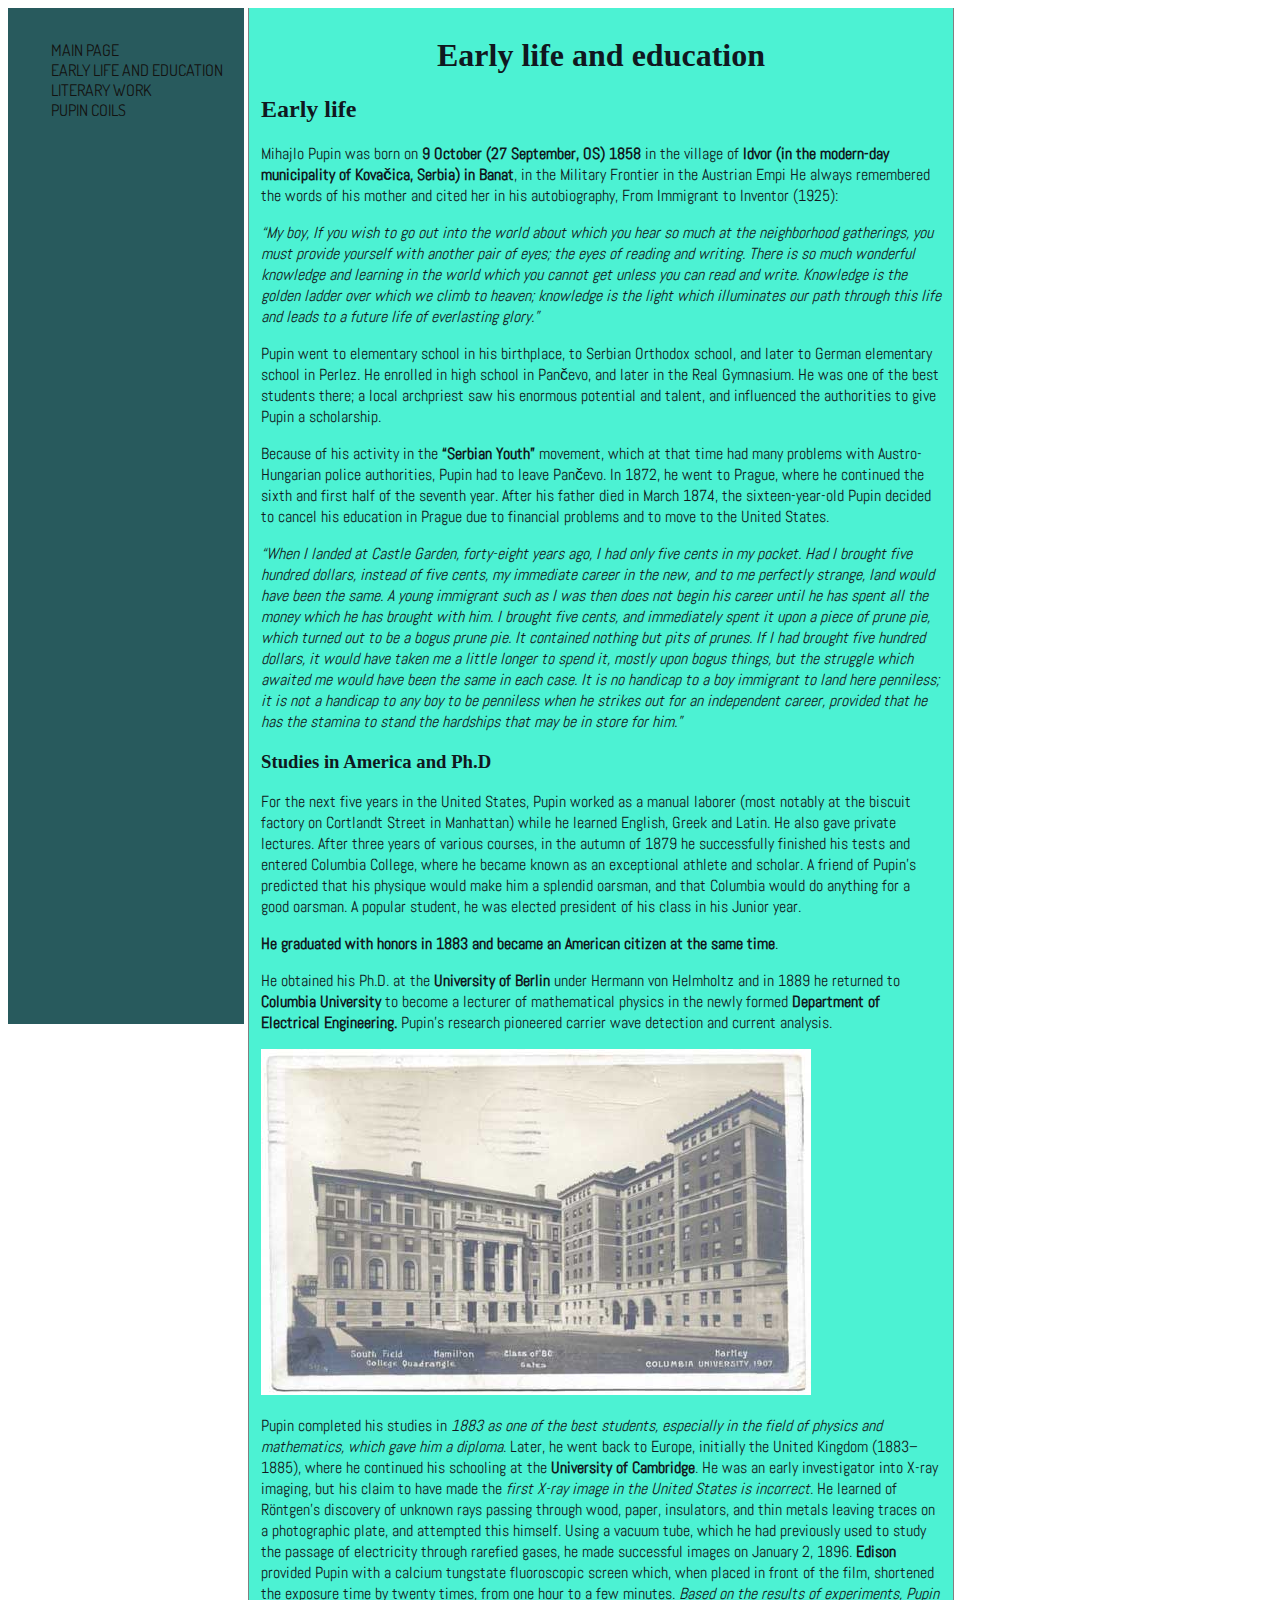
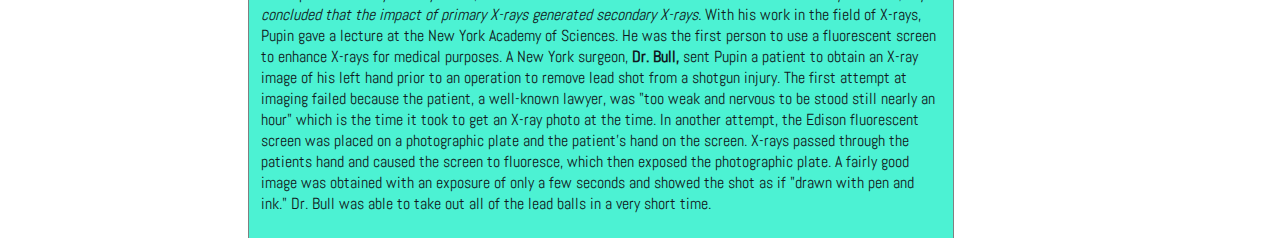
<file: abaut-as/early life and education.html>
<!DOCTYPE html>
<html lang="en" dir="ltr">

  <head>
    <meta charset="utf-8">
    <title>Early life</title>
    <link rel="stylesheet" href="style.css">
    <link href="https://fonts.googleapis.com/css?family=Abel|Dosis:400,600&display=swap" rel="stylesheet">


  </head>

  <body>
    <heading>
    
    </heading>
    <aside>
      <ul>
          <li><a class="link" href="index.html">Main page</a></li>
          <li><a class="link" href="early life and education.html">Early life and education</a></li>
          <li><a class="link" href="literary work.html">Literary work</a></li>
          <li><a class="link" href="pupin coils.html">Pupin coils</a></li>
      </ul>
    </aside>
    <section>

      <h1>Early life and education</h1>



      <h2>Early life</h2>
      <p>Mihajlo Pupin was born on <B>9 October (27 September, OS) 1858</B> in the village of <b>Idvor
           (in the modern-day municipality of Kovačica, Serbia) 
           in Banat</b>, in the Military Frontier in the Austrian Empi
          He always remembered the words of his mother and cited her in his autobiography, 
          From Immigrant to Inventor (1925):</p>
          <p><i>“My boy, If you wish to go out into the world about which you 
              hear so much at the neighborhood gatherings, you must provide yourself with another 
              pair of eyes; the eyes of reading and writing. There is so much wonderful knowledge and 
              learning in the world which you cannot get unless you can read and write. Knowledge is the
               golden ladder over which we climb to heaven; 
              knowledge is the light which illuminates our path through this life and 
              leads to a future life of everlasting glory.”</i></p>
              <p>Pupin went to elementary school in his birthplace, to Serbian Orthodox school,
                   and later to German elementary school in Perlez. He enrolled in high school in Pančevo,
                    and later in the Real Gymnasium. He was one of the best students there; a local archpriest 
                  saw his enormous potential and talent, and influenced the authorities to give Pupin a scholarship.</p>
                  <p>Because of his activity in the <b>“Serbian Youth”</b> movement, 
                      which at that time had many problems with Austro-Hungarian police authorities, 
                      Pupin had to leave Pančevo. In 1872, he went to Prague, where he continued the sixth and 
                      first half of the seventh year. After his father died in March 1874, the sixteen-year-old 
                      Pupin decided to cancel his education in Prague due to financial problems and to move to 
                      the United States.   </p>
                      <p><i>“When I landed at Castle Garden, forty-eight years ago, I had only five cents in my pocket. 
                          Had I brought five hundred dollars, instead of five cents, my immediate career in the new, 
                          and to me perfectly strange, land would have been the same. A young immigrant such as I was 
                          then does not begin his career until he has spent all the money which he has brought with him. 
                          I brought five cents, and immediately spent it upon a piece of prune pie, which turned out to be a
                           bogus prune pie. It contained nothing but pits of prunes. If I had brought five hundred dollars, 
                           it would have taken me a little longer to spend it, mostly upon bogus things, but the struggle
                            which awaited me would have been the same in each case. It is no handicap to a boy immigrant to 
                            land here penniless; it is not a handicap to any boy to be penniless when he strikes out for an 
                            independent career, 
                          provided that he has the stamina to stand the hardships that may be in store for him.”</i></p>
               <h3>Studies in America and Ph.D</h3>
               <p>For the next five years in the United States, Pupin worked as a manual laborer 
                   (most notably at the biscuit factory on Cortlandt Street in Manhattan) while he learned English, 
                   Greek and Latin. He also gave private lectures. After three years of various courses, in the autumn of 1879 
                   he successfully finished his tests and entered Columbia College, where he became known as an exceptional
                    athlete and scholar. A friend of Pupin's predicted that his physique would make him a splendid oarsman,
                     and that Columbia would do anything for a good oarsman. A popular student, he was elected president of his 
                     class in his Junior year.</p>
                     
              <p><b>He graduated with honors in 1883 and became an American citizen at the same time</b>.</p>
                    <p>He obtained his Ph.D. at the <b>University of Berlin</b> under Hermann von Helmholtz and in 1889 he 
                        returned to <b>Columbia University </b>to become a lecturer of mathematical physics in the newly formed
                        <b> Department of Electrical Engineering.</b>
                          Pupin's research pioneered carrier wave detection and current analysis.</p>
                          <img src="university.jpg" alt="slika univerziteta" >
                          <p>Pupin completed his studies in <i> 1883 as one of the best students, 
                              especially in the field of physics and mathematics,
                               which gave him a diploma</i>. Later, he went back to Europe, initially the United Kingdom (1883–1885), 
                               where he continued his schooling at the<b> University of Cambridge</b>. He was an early investigator into X-ray imaging,
                                but his claim to have made the <i>first X-ray image in the United States is incorrect</i>.
                                 He learned of Röntgen's discovery of unknown rays passing through wood, paper, insulators, 
                                 and thin metals leaving traces on a photographic plate, and attempted this himself. 
                                 Using a vacuum tube, which he had previously used to study the passage of electricity through rarefied gases, 
                                 he made successful images on January 2, 1896. <b>Edison</b> provided Pupin with a calcium tungstate fluoroscopic screen 
                                 which, when placed in front of the film, shortened the exposure time by twenty times,
                                  from one hour to a few minutes. <i>Based on the results of experiments, 
                                  Pupin concluded that the impact of primary X-rays generated secondary X-rays.</i> 
                                  With his work in the field of X-rays, Pupin gave a lecture at the New York Academy of Sciences.
                                   He was the first person to use a fluorescent screen to enhance X-rays for medical purposes.
                                    A New York surgeon, <b>Dr. Bull,</b> sent Pupin a patient to obtain an X-ray image of his left hand prior to an 
                                    operation to remove lead shot from a shotgun injury. 
                                    The first attempt at imaging failed because the patient, a well-known lawyer,
                                     was "too weak and nervous to be stood still nearly an hour" which is the time it took to get an X-ray 
                                     photo at the time. In another attempt, the Edison fluorescent screen was placed on a photographic plate 
                                     and the patient's hand on the screen. X-rays passed through the patients hand and caused the screen to 
                                     fluoresce, which then exposed the photographic plate. A fairly good image was obtained with an exposure of 
                                     only a few seconds and showed the shot as if "drawn with pen and ink." 
                                     Dr. Bull was able to take out all of the lead balls in a very short time.</p>


</section>



  </body>

</html>
</file>
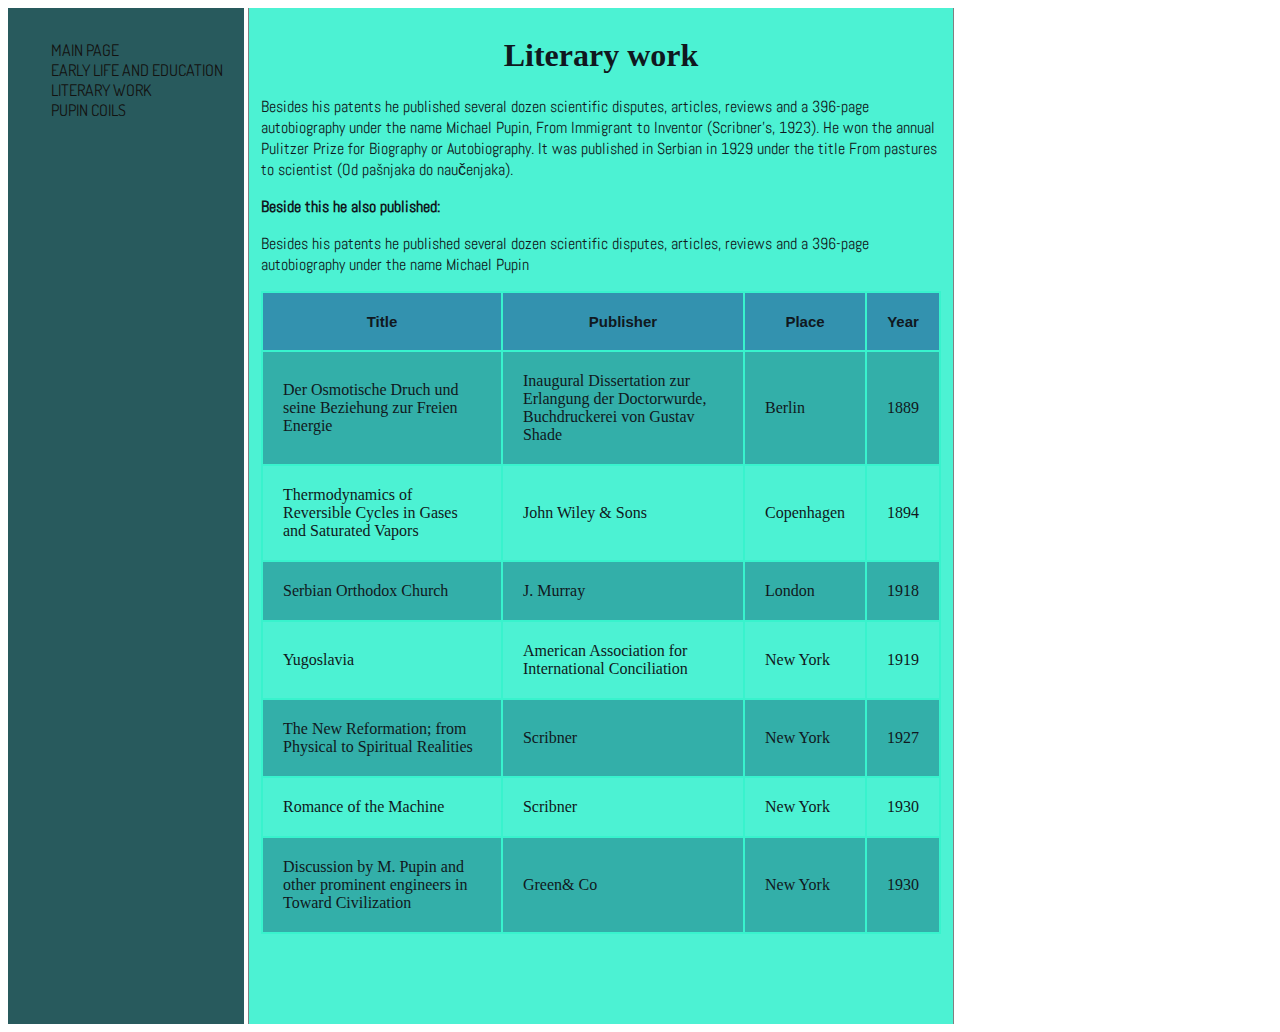
<file: abaut-as/literary work.html>
<!DOCTYPE html>
<html lang="en" dir="ltr">

  <head>
    <meta charset="utf-8">
    <title>Literary work</title>
    <link rel="stylesheet" href="style.css">
    <link href="https://fonts.googleapis.com/css?family=Abel|Dosis:400,600&display=swap" rel="stylesheet">


  </head>

  <body>
  
    <aside>
      <ul>
          <li><a class="link" href="index.html">Main page</a></li>
          <li><a class="link" href="early life and education.html">Early life and education</a></li>
          <li><a class="link" href="literary work.html">Literary work</a></li>
          <li><a class="link" href="pupin coils.html">Pupin coils</a></li>
      </ul>
    </aside>
    <section>
      <h1>Literary work</h1>

<p>Besides his patents he published several dozen scientific disputes, articles, reviews and a 396-page autobiography under the name Michael Pupin, From Immigrant to Inventor (Scribner's, 1923). He won the annual Pulitzer Prize for Biography or Autobiography. It was published in Serbian in 1929 under the title From pastures to scientist (Od pašnjaka do naučenjaka). </p>

<p><b>Beside this he also published:</b></p>

<p>Besides his patents he published several dozen scientific disputes, 
  articles, reviews and a 396-page autobiography under the name Michael Pupin </p>
  <table>
      <tr id="table-heading">
        <th>Title</th>
        <th>Publisher</th>
        <th>Place</th>
        <th>Year</th>
      </tr>
      <tr class="first">
        <td>Der Osmotische Druch und seine Beziehung zur Freien Energie</td>
        <td>Inaugural Dissertation zur Erlangung der Doctorwurde, Buchdruckerei von Gustav Shade</td>
        <td>Berlin</td>
        <td>1889</td>
      </tr>
      <tr class="second">
        <td>Thermodynamics of Reversible Cycles in Gases and Saturated Vapors</td>
        <td>John Wiley & Sons</td>
        <td>Copenhagen</td>
        <td>1894</td>
      </tr>
      <tr class="first">
        <td>Serbian Orthodox Church</td>
        <td>J. Murray</td>
        <td>London</td>
        <td>1918</td>
      </tr>
      <tr class="second">
        <td>Yugoslavia</td>
        <td>American Association for International Conciliation</td>
        <td>New York</td>
        <td>1919</td>
      </tr>
      <tr class="first">
        <td>The New Reformation; from Physical to Spiritual Realities</td>
        <td>Scribner</td>
        <td>New York</td>
        <td>1927</td>
      </tr>
      <tr class="second">
        <td>Romance of the Machine</td>
        <td>Scribner</td>
        <td>New York</td>
        <td>1930</td>
      </tr>
      <tr class="first">
        <td>Discussion by M. Pupin and other prominent engineers in Toward Civilization</td>
        <td>Green& Co</td>
        <td>New York</td>
        <td>1930</td>
      </tr>
    
    </table>



</section>



  </body>

</html>
</file>
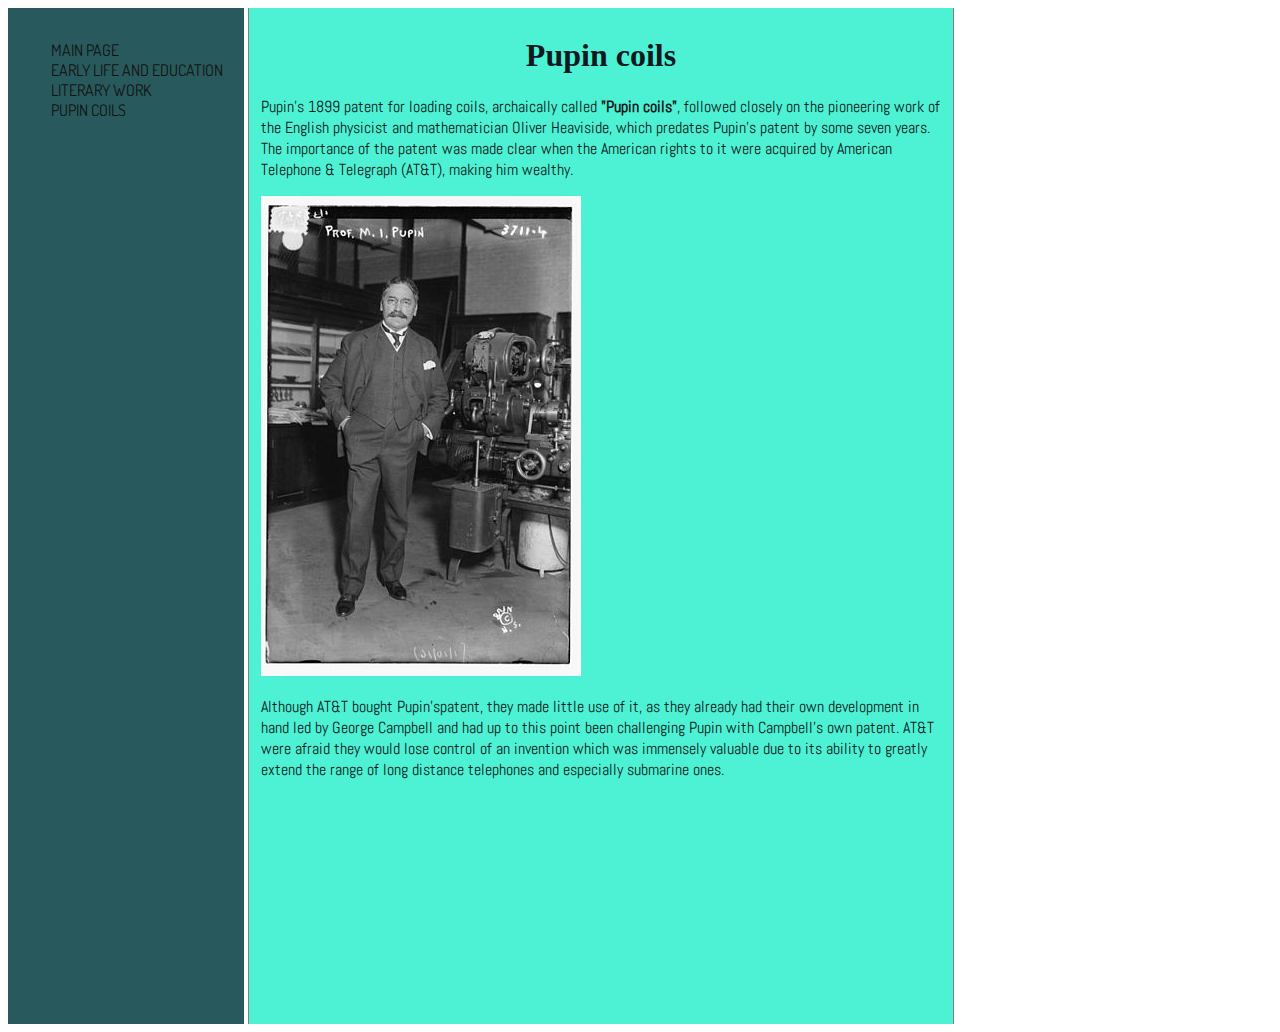
<file: abaut-as/pupin coils.html>
<!DOCTYPE html>
<html lang="en" dir="ltr">

  <head>
    <meta charset="utf-8">
    <title>Pupin coils</title>
    <link rel="stylesheet" href="style.css">
    <link href="https://fonts.googleapis.com/css?family=Abel|Dosis:400,600&display=swap" rel="stylesheet">


  </head>

  <body>
    <heading>
   
    </heading>
    <aside>
      <ul>
          <li><a class="link" href="index.html">Main page</a></li>
          <li><a class="link" href="early life and education.html">Early life and education</a></li>
          <li><a class="link" href="literary work.html">Literary work</a></li>
          <li><a class="link" href="pupin coils.html">Pupin coils</a></li>
      </ul>
    </aside>
    <section>
      <h1>Pupin coils</h1>

     

      <p>
        Pupin's 1899 patent for loading coils, archaically called <b>"Pupin coils"</b>, 
        followed closely on the pioneering work of the English physicist and mathematician Oliver Heaviside,
         which predates Pupin's patent by some seven years. 
         The importance of the patent was made clear when the American rights to it were acquired by
          American Telephone & Telegraph (AT&T), making him wealthy.</p> 
              <img src="pupin-1916.jpg" alt="purpinov izum" >
          

         <p> Although AT&T bought Pupin'spatent, they made little use of it, as they already had their own development 
          in hand led by George Campbell and had up to this point been challenging Pupin with Campbell's own patent. 
          AT&T were afraid they would lose control of an invention which was immensely 
        valuable due to its ability to greatly extend the range of 
        long distance telephones and especially submarine ones.</p>
    
</body>
</html>

      </section>
      

  </body>

</html>
</file>
<file: abaut-as/style.css>
body{
  width: 960px;
  align-content: center;}

headin {border: 1px solid #101820FF;
    display: block;
    background-color: #101820FF;
    color: #F2AA4CFF;
    text-align: end;
    padding-right: 34px;
    height: 60px;}



aside{display: inline-block;
    width: 230px;
    vertical-align: top;
    padding-top: 16px;
    padding-right: 3px;
    padding-left: 3px;
    background-color: #285a5dFF;
    margin-top: 0px;}

section{display: inline-block;
    width: 680px;
    border-left: 1px solid gray;
    border-right: 1px solid gray;
    padding: 8px 12px;
    background-color: #4cf2d3FF;
    margin-top: 0px;
    color: #101820FF;}

aside, section{
    min-height: 1000px;
}

footer{
    border: 1px solid #101820FF;
    display: block;
    background-color: #101820FF;
    font-family: 'Dosis', sans-serif;
    font-style: normal;
    color: #131211FF;
    text-align: right;
    padding-right: 34px;
    font-size: 11px;}
a.link{
    font-family:'Dosis', sans-serif;
    font-style: normal;
    text-transform: uppercase;
    color:  #131211FF;
    text-decoration: none;}

p{font-family: 'Abel', sans-serif;}

li{list-style-type: none;}

h1{color: #101820FF;
    text-align: center;}

table{ border-collapse: collapse;}
th{
    padding: 20px;
}

td{
    padding: 20px;
}

th,td{
    border: 2px solid rgb(56 243 205);
}

tr{

}

tr.first{
    background-color: rgb(51 175 169);
}

#table-heading{
    background-color: rgb(51 146 175);
    color: #101820FF;
    font-family: 'Lucida Sans', 'Lucida Sans Regular', 'Lucida Grande', 'Lucida Sans Unicode', Geneva, Verdana, sans-serif;
    font-style: inherit;
    font-size: 15px;
</file>
